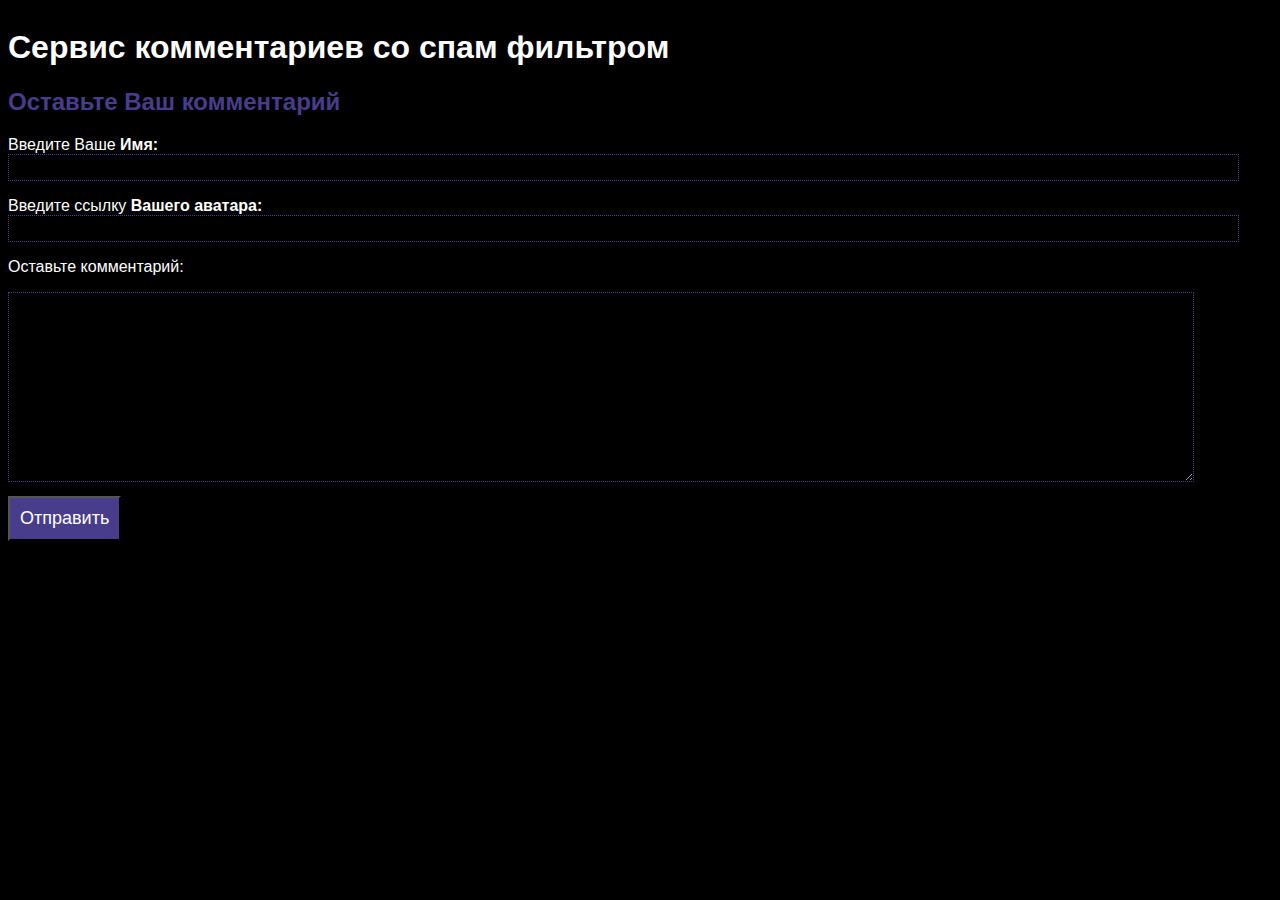
<file: Additional Task/index.html>
<!DOCTYPE html>
<html lang="en">
<head>
    <meta charset="UTF-8">
    <meta http-equiv="X-UA-Compatible" content="IE=edge">
    <meta name="viewport" content="width=device-width, initial-scale=1.0">
    <link rel="stylesheet" href="./style.css">
    <title>SpamFilterService</title>
</head>
<body>
    <section class="section">
        <div class="wrapper">
            <h1 class="wrapper__h1">Сервис комментариев со спам фильтром</h1>
            <h2 class="wrapper__h2">Оставьте Ваш комментарий</h2>
            <form action="action_form">
                <p class="form__title">Введите Ваше <b>Имя:</b><br>
                <input type="text" id="name" name="firstname" value="" height="40" size="100px">
                </p>
                <p class="form__title">Введите ссылку <b>Вашего аватара:</b><br>
                    <input type="url" id="link" name="yourlink" value="" size="100px">
                </p>
                <p class="form__title">Оставьте комментарий:<br></p>
                    <textarea cols="97" rows="8" id="comment" name="comment"></textarea><br>
                <button class="form__btn" id="btn">Отправить</button>
            </form>
        </div>
        <div class="container">
            <h2 class="container__h2">ЧАТ</h2>
            <div class="container__chat" id="chat">
                <!--<p class="container__name" id="chat__name"></p>
                <img class="container__img" id="chat__img" src="" alt="Avatar">
                <p class="container__text" id="chat__text"></p>-->
            </div>
        </div>
    </section>
    <script src="./index.js"></script>
</body>
</html>
</file>
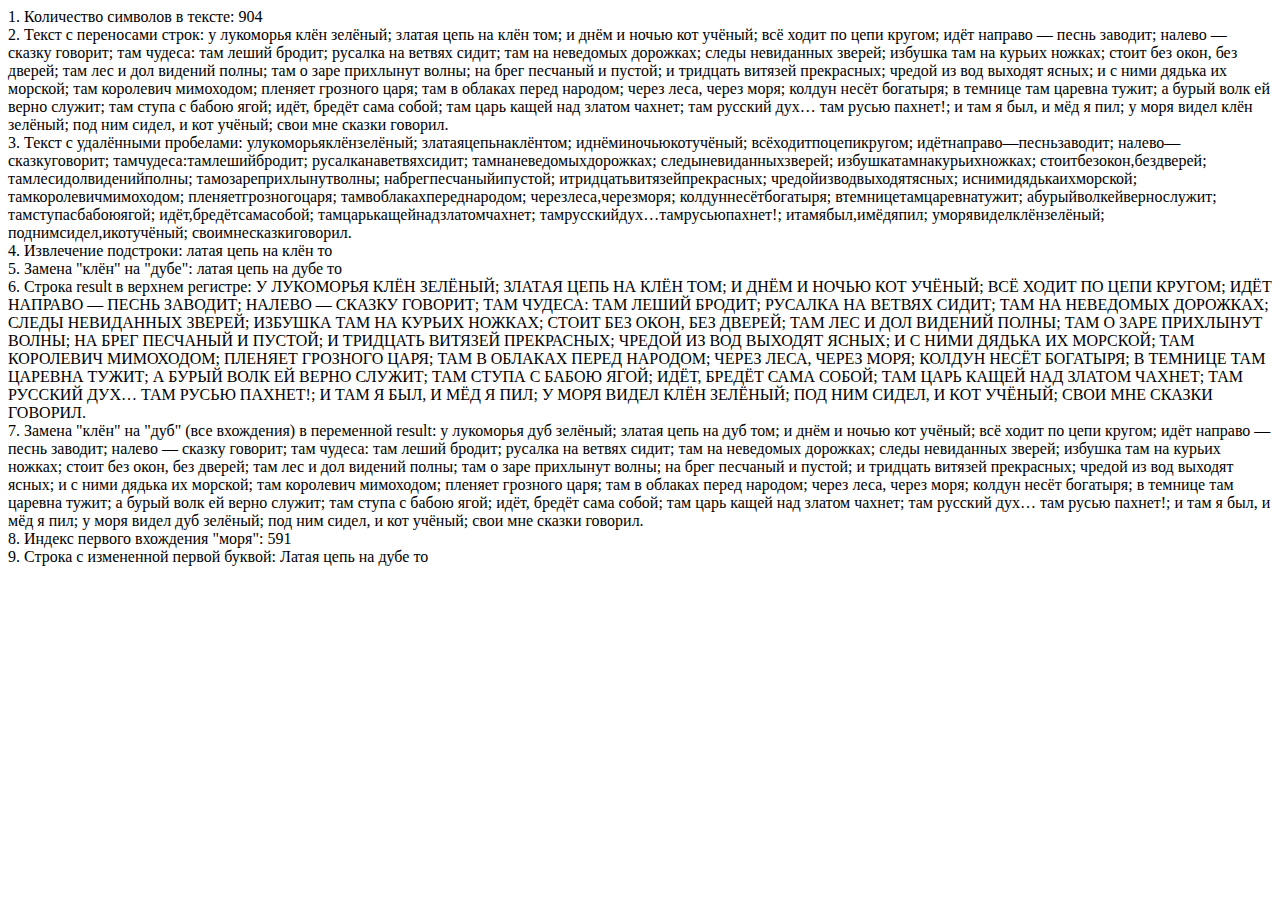
<file: Task 2/index.html>
<!DOCTYPE html>
<html lang="en">
<head>
    <meta charset="UTF-8">
    <meta name="viewport" content="width=device-width, initial-scale=1.0">
    <title>Task 2</title>
</head>
<body>
<div id="screen1"></div>
<div id="screen2"></div>
<div id="screen3"></div>
<div id="screen4"></div>
<div id="screen5"></div>
<div id="screen6"></div>
<div id="screen7"></div>
<div id="screen8"></div>
<div id="screen9"></div>
<script src="./index.js"></script>
</body>
</html>
</file>
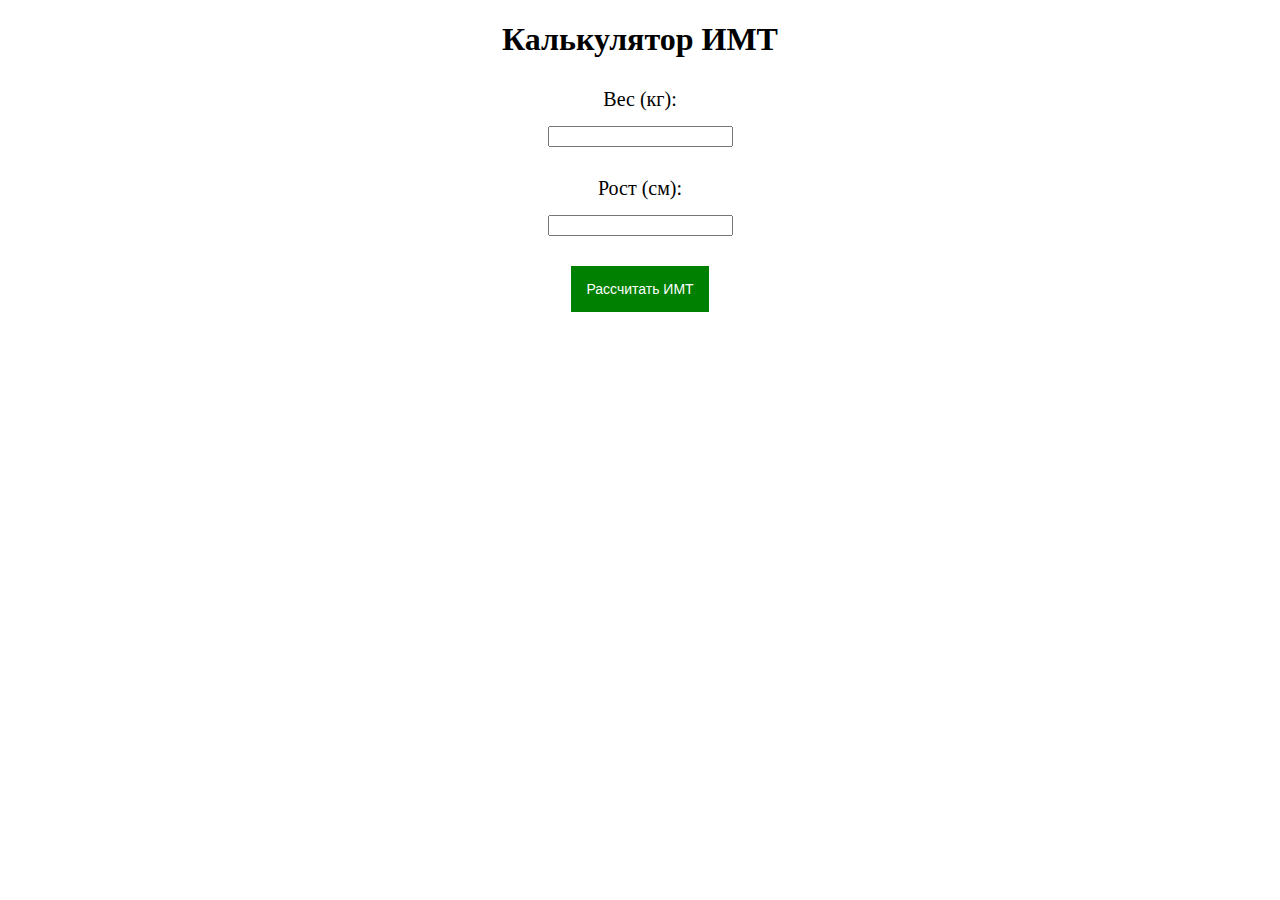
<file: Task 3 BMI calculator/index.html>
<!DOCTYPE html>
<html lang="en">
<head>
    <meta charset="UTF-8">
    <meta name="viewport" content="width=device-width, initial-scale=1.0">
    <title>BMI Calculator</title>
    <link rel="stylesheet" href="./style.css">
</head>
<body>
    <h1 class = "header">Калькулятор ИМТ</h1>
        <form class = "form">
            <div class = "first_line">
            <span class = "weight">Вес (кг):</span>
            <input type="number" min ="1" id = "weight"></input>
            </div>
            <div class = "second_line">
            <span class = "height">Рост (см):</span>
            <input type="number" min ="1" id = "height"></input>
            </div>
            <div class = "third_line">
            <button class = "button" id = "button">Рассчитать ИМТ</button>
            </div>
            <div id = "BMI"></div>
        </form>
        <script src="./index.js"></script>
</body>
</html>
</file>
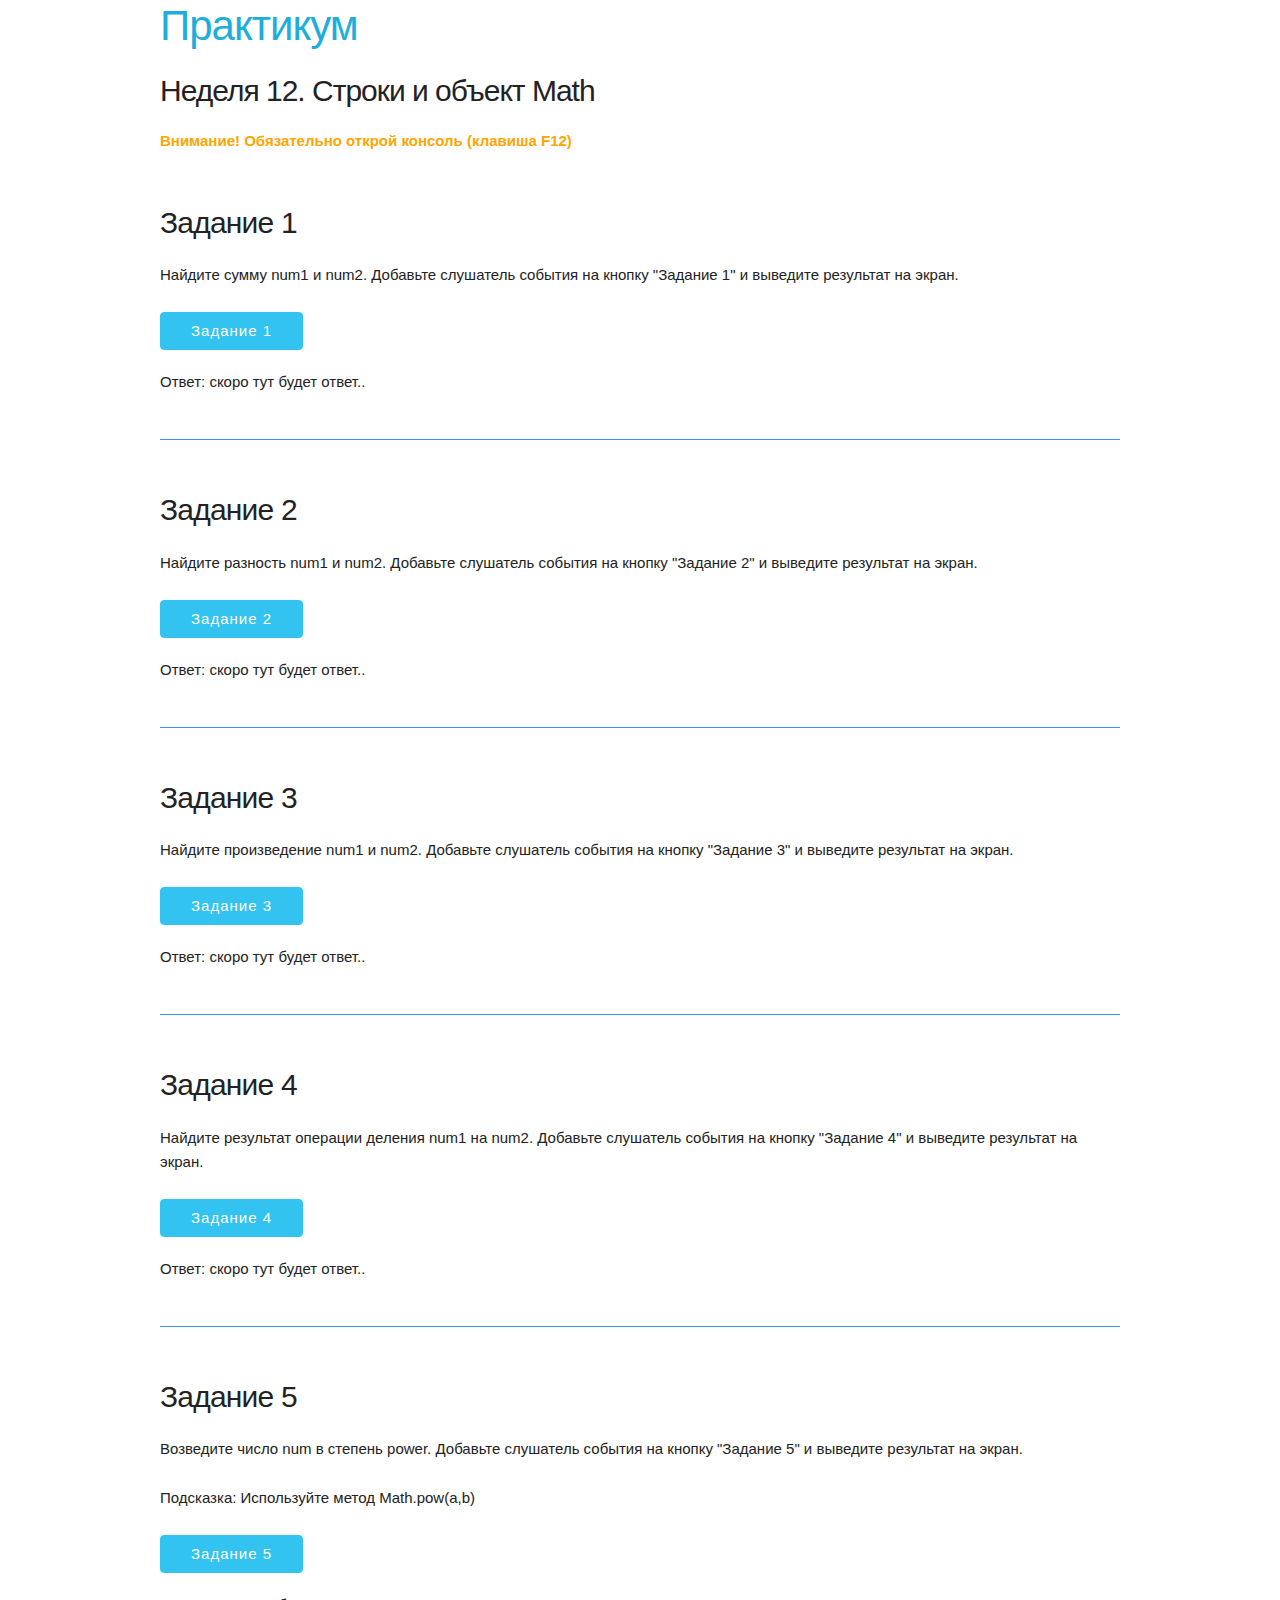
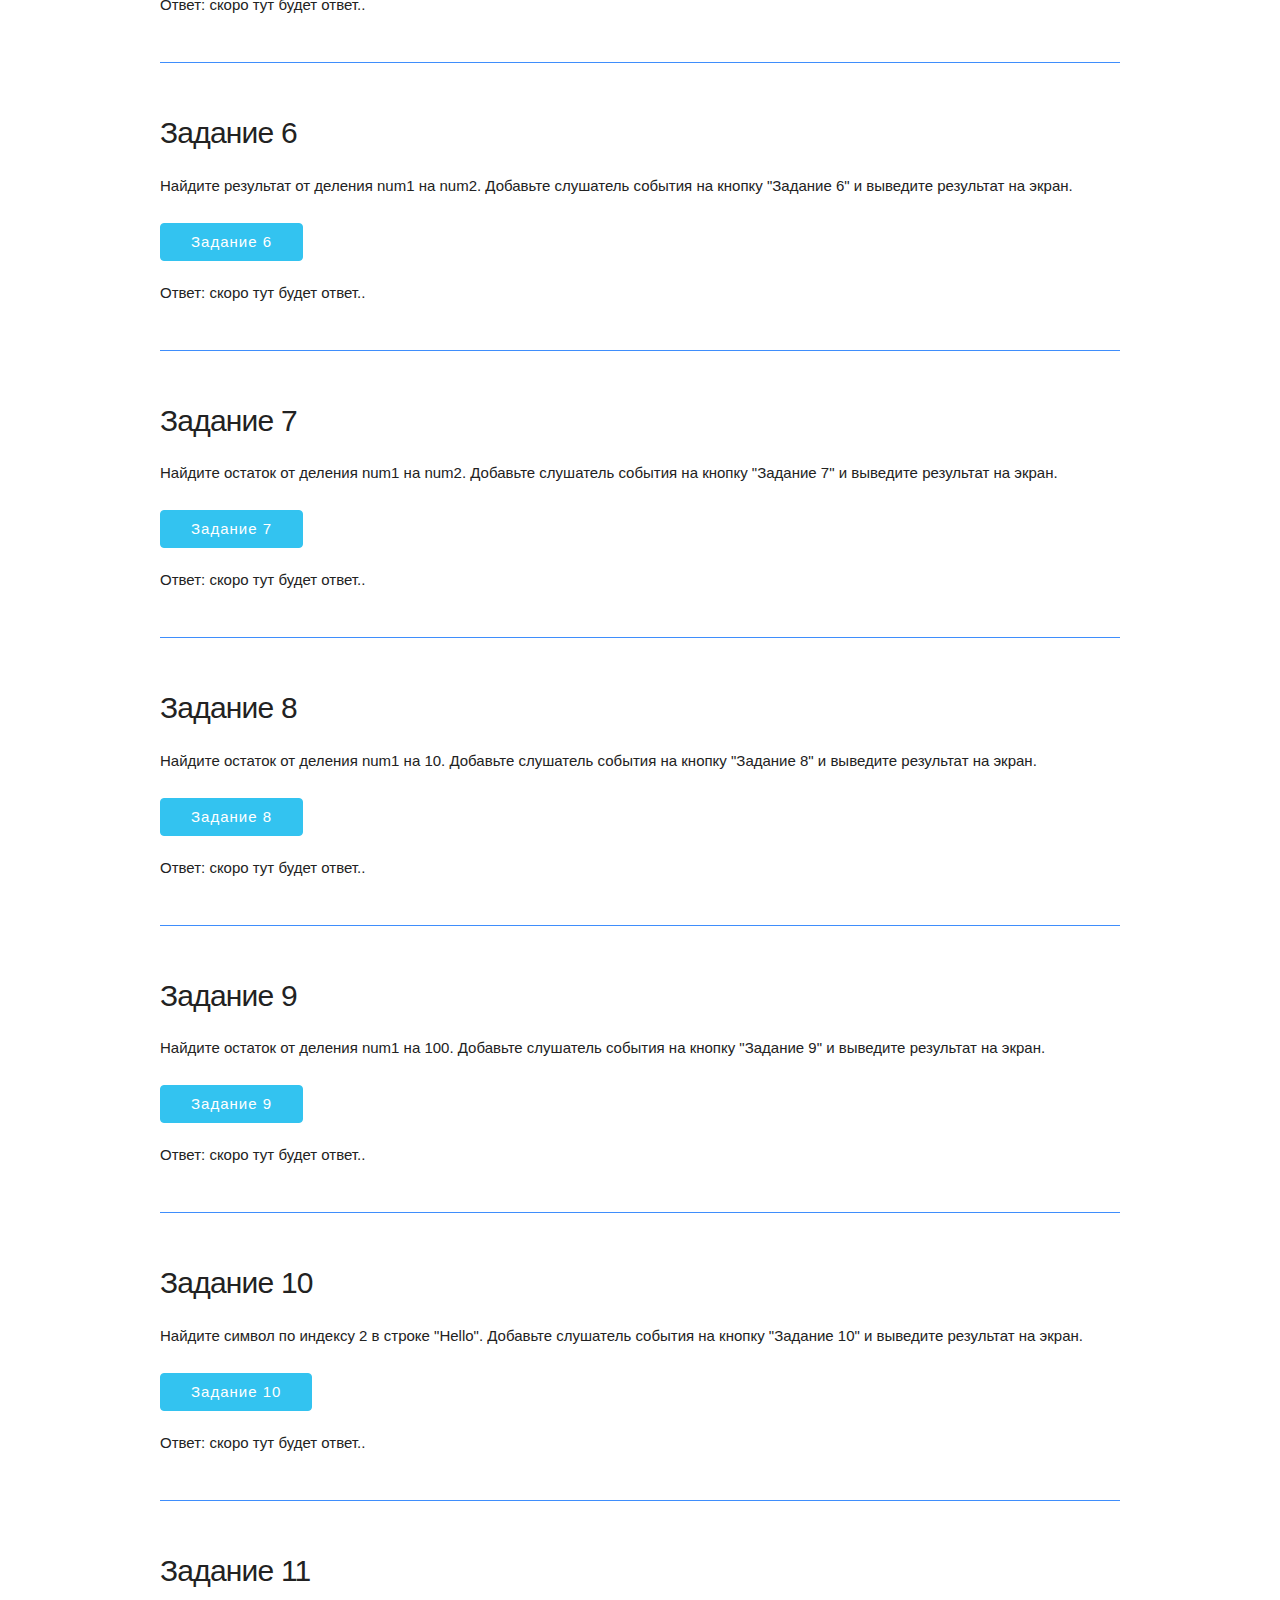
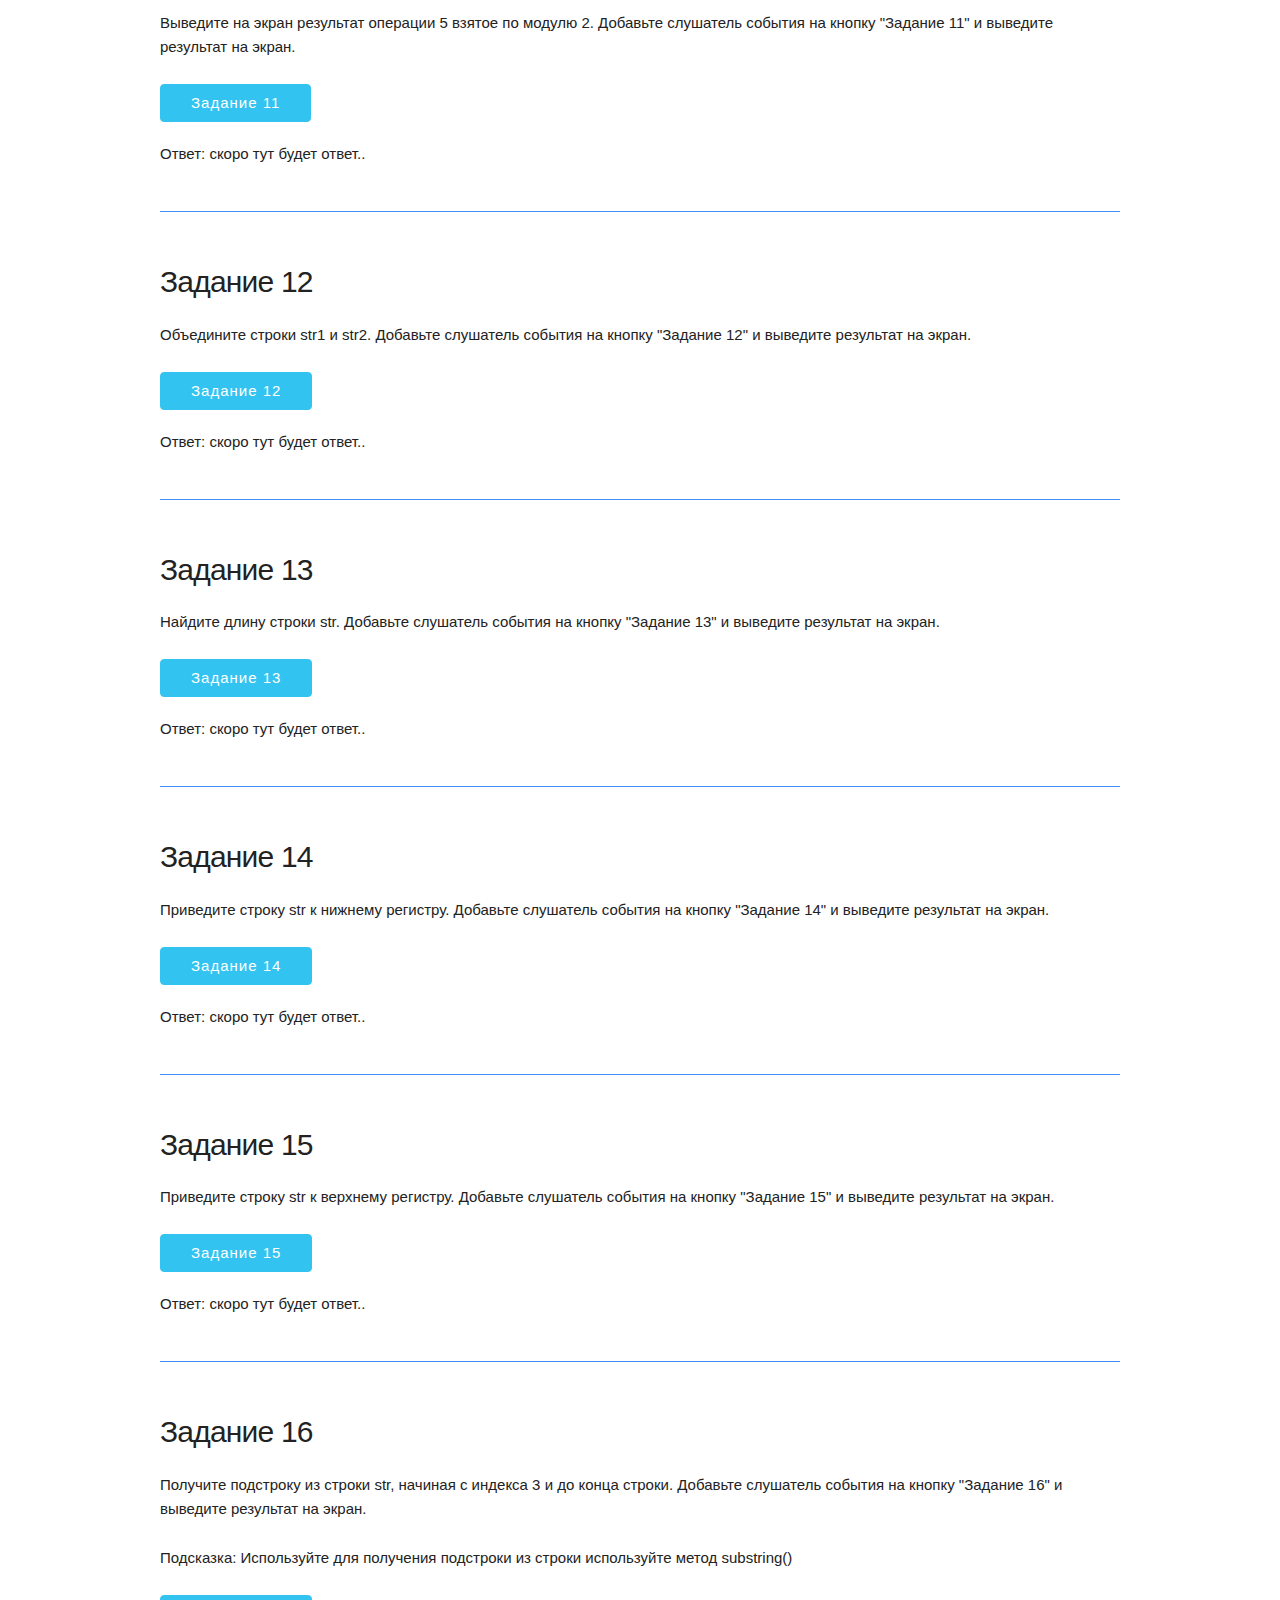
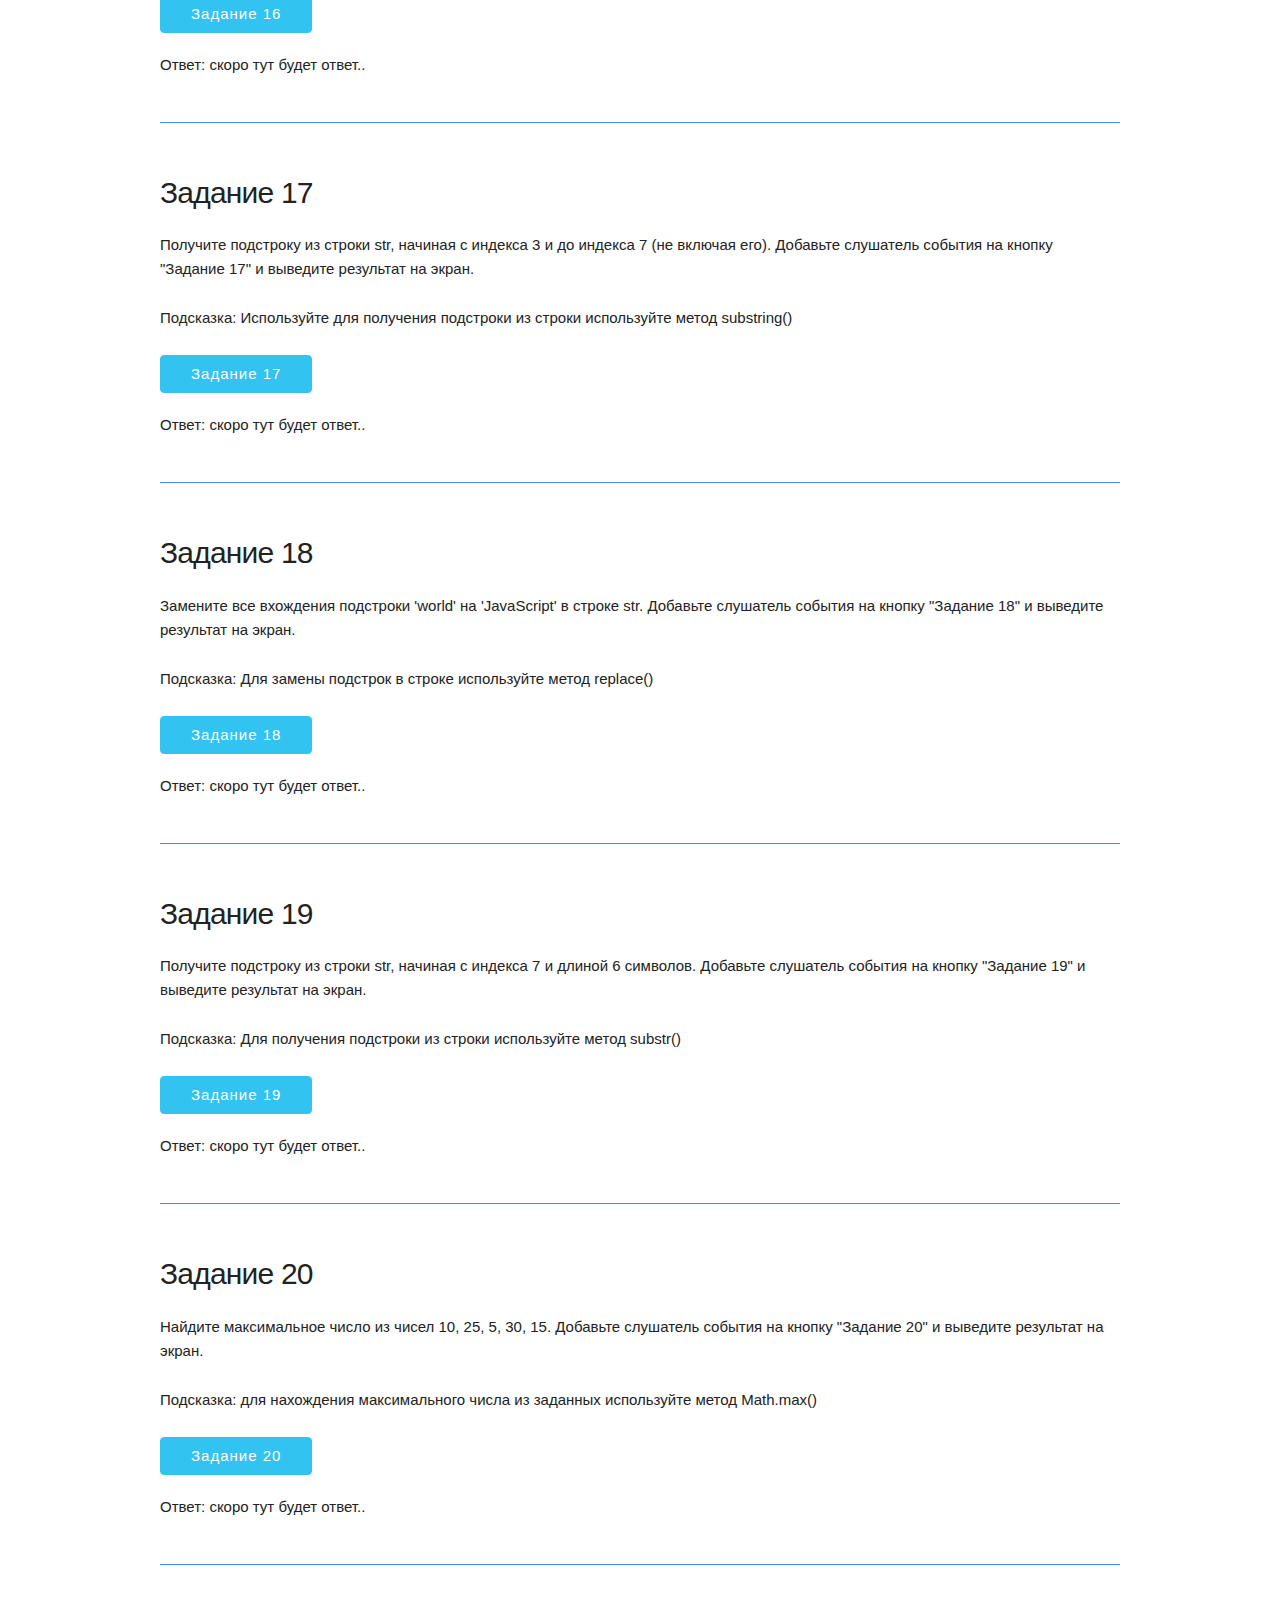
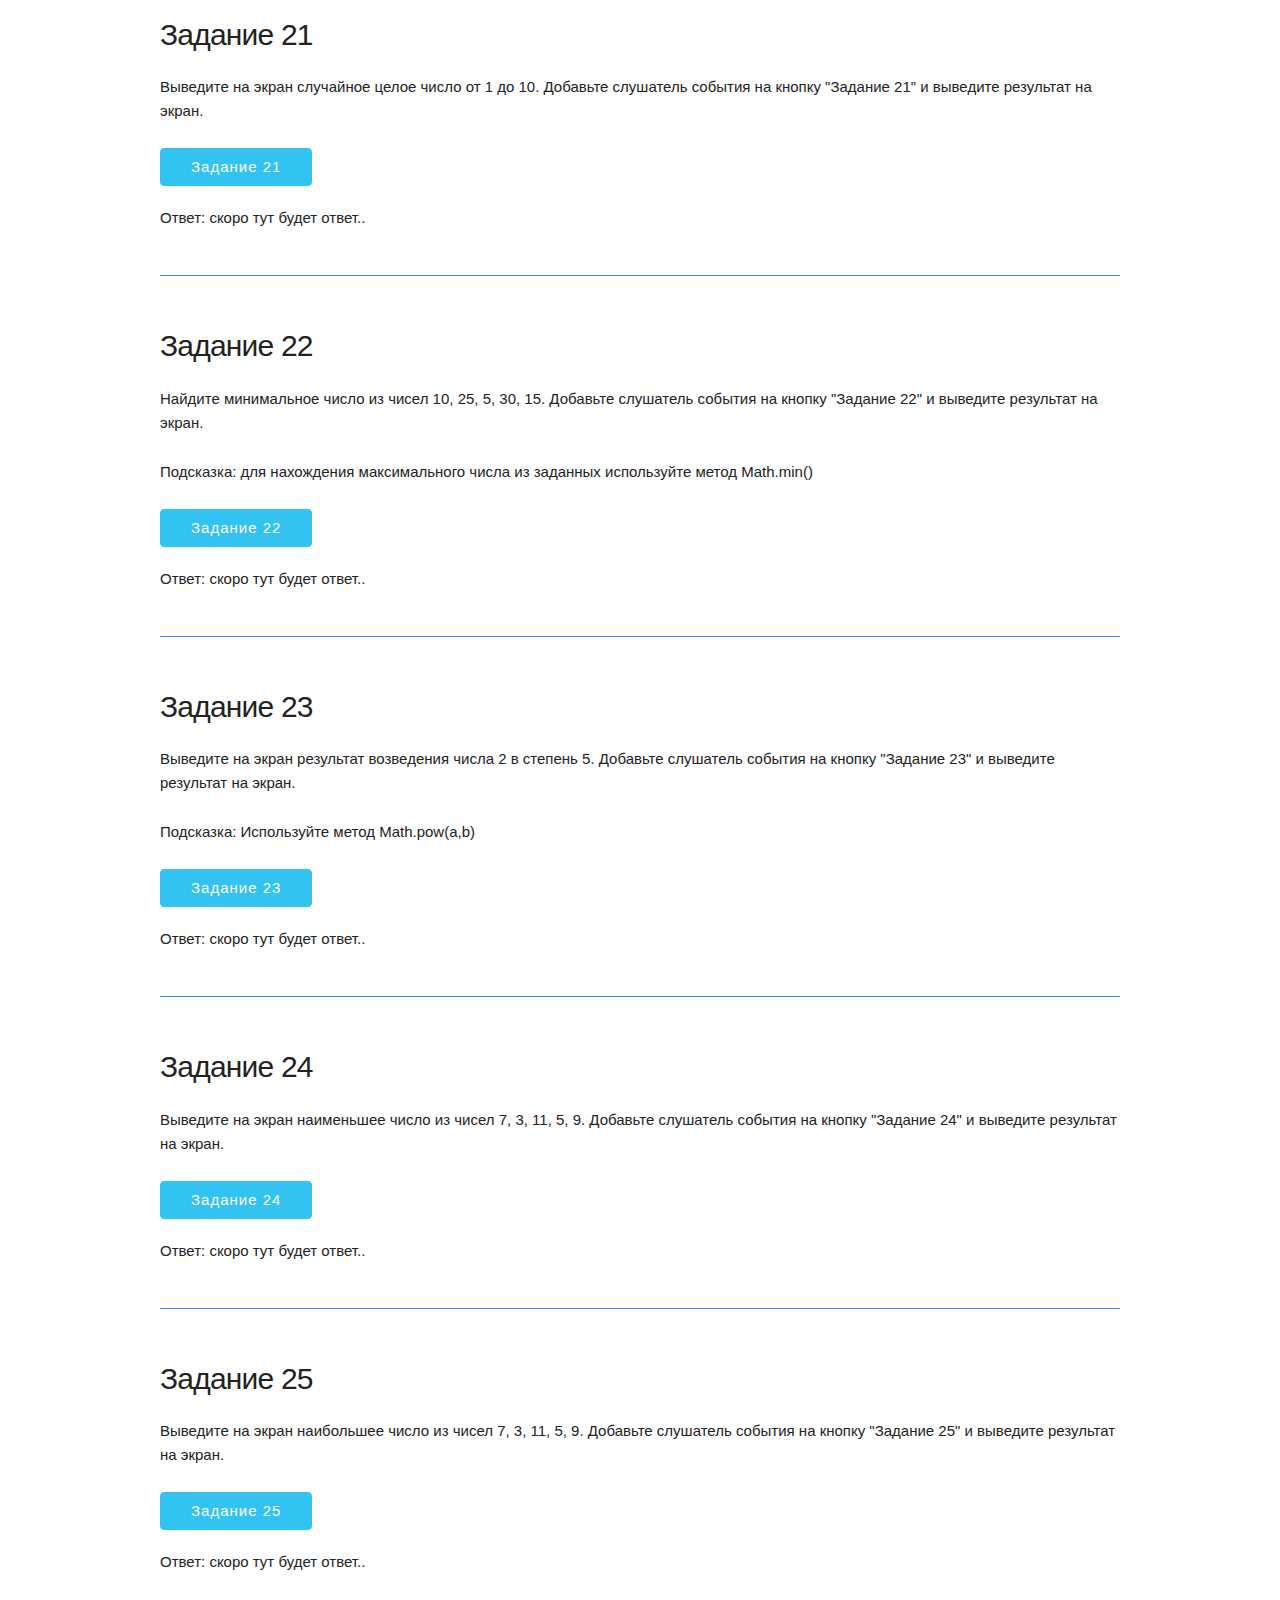
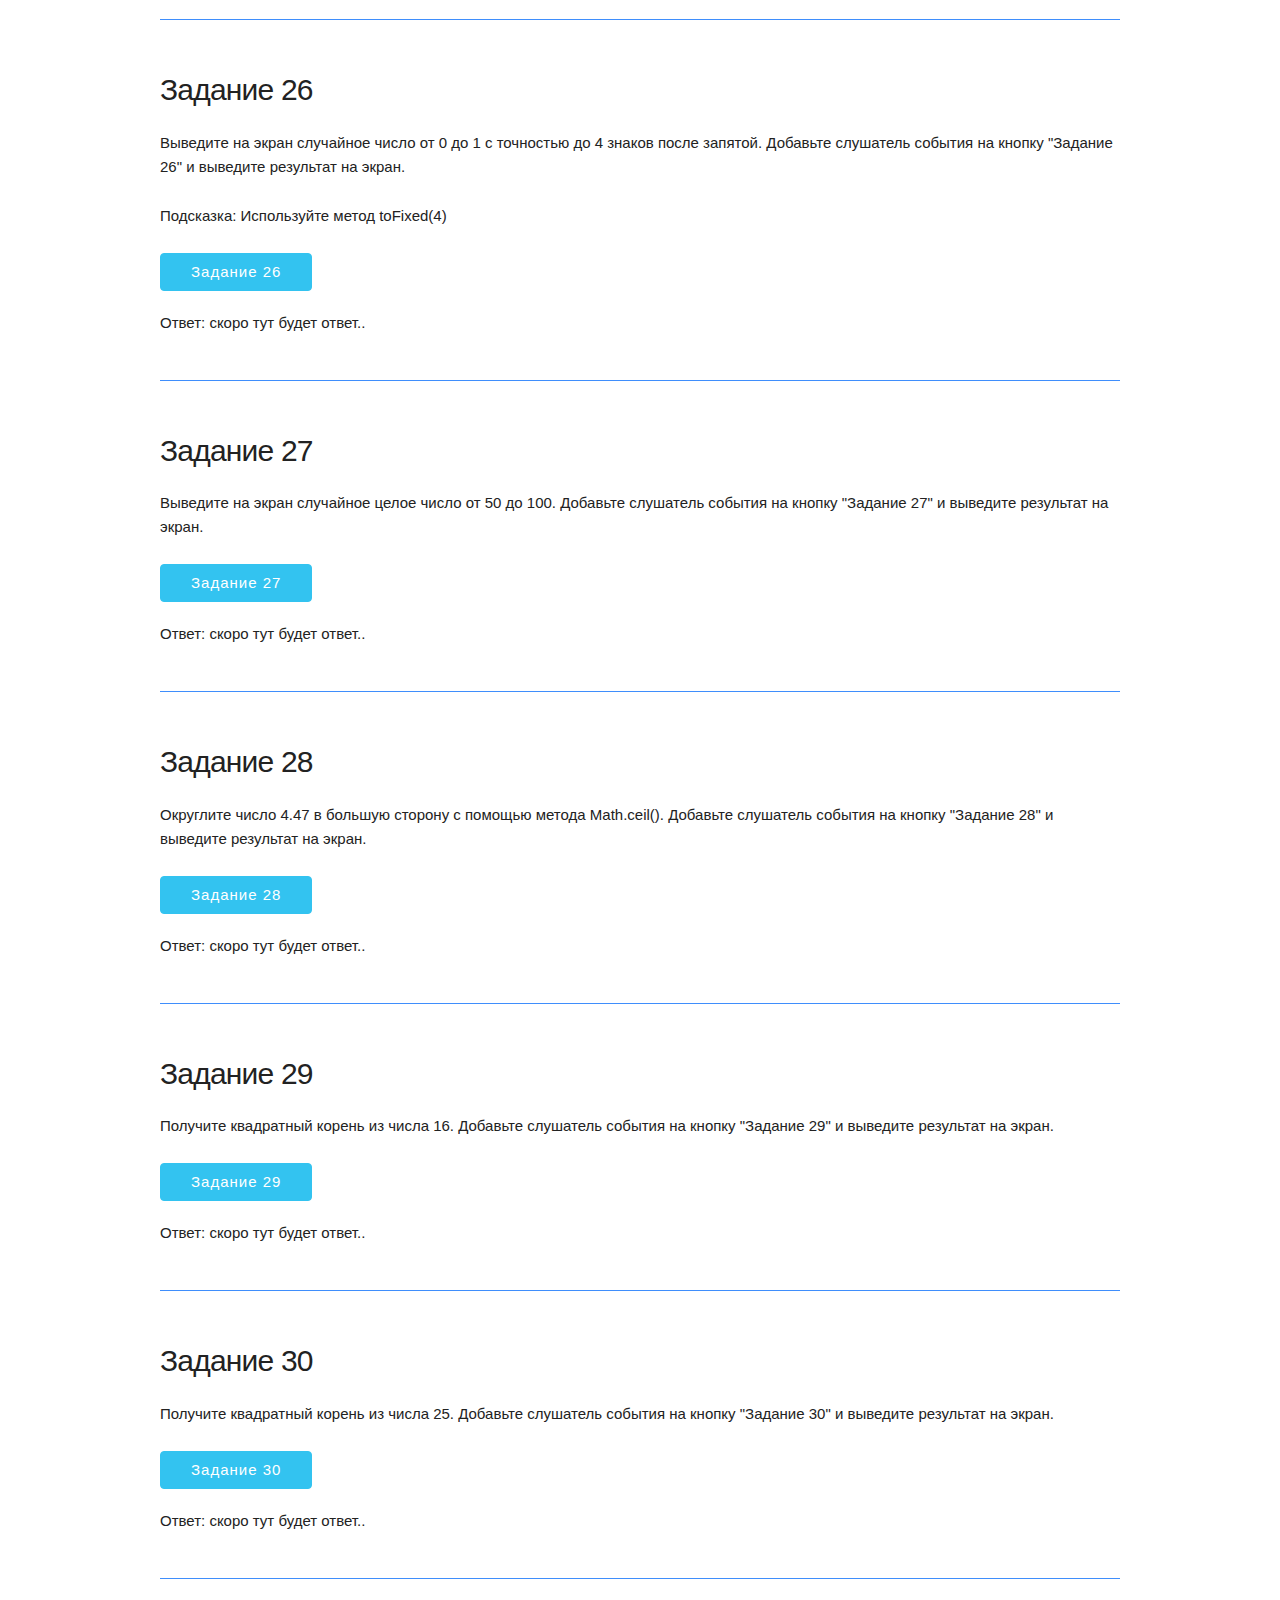
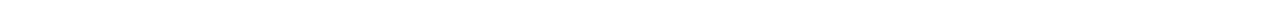
<file: week12.html>
<!DOCTYPE html>
<html lang="ru">
	<head>
		<meta charset="UTF-8" />
		<meta name="viewport" content="width=device-width, initial-scale=1.0" />
		<meta http-equiv="X-UA-Compatible" content="ie=edge" />
		<title>JS 2.0. Практикум.</title>
		<link rel="stylesheet" href="assets/style.css" />
		<link rel="stylesheet" href="assets/skeleton.css" />
		<link rel="stylesheet" href="assets/normalize.css" />
	</head>

	<body>
		<div class="container">
			<h2><a>Практикум</a></h2>
			<h1>Неделя 12. Строки и объект Math</h1>
			<p class="text-orange">
				<b>Внимание! Обязательно открой консоль (клавиша F12)</b>
			</p>

			<section>
				<h4>Задание 1</h4>
				<p>
					Найдите сумму num1 и num2. Добавьте слушатель события на кнопку "Задание 1" и выведите
					результат на экран.
				</p>
				<button class="button-primary b-1">Задание 1</button>
				<p class="pr">
					Ответ:
					<span id="resultOne">скоро тут будет ответ..</span>
				</p>
			</section>

			<section>
				<h4>Задание 2</h4>
				<p>
					Найдите разность num1 и num2. Добавьте слушатель события на кнопку "Задание 2" и выведите
					результат на экран.
				</p>
				<button class="button-primary b-2">Задание 2</button>
				<p class="pr">
					Ответ:
					<span id="resultTwo">скоро тут будет ответ..</span>
				</p>
			</section>

			<section>
				<h4>Задание 3</h4>
				<p>
					Найдите произведение num1 и num2. Добавьте слушатель события на кнопку "Задание 3" и
					выведите результат на экран.
				</p>
				<button class="button-primary b-3">Задание 3</button>
				<p class="pr">
					Ответ:
					<span id="resultThree">скоро тут будет ответ..</span>
				</p>
			</section>

			<section>
				<h4>Задание 4</h4>
				<p>
					Найдите результат операции деления num1 на num2. Добавьте слушатель события на кнопку
					"Задание 4" и выведите результат на экран.
				</p>
				<button class="button-primary b-4">Задание 4</button>
				<p class="pr">
					Ответ:
					<span id="resultFour">скоро тут будет ответ..</span>
				</p>
			</section>

			<section>
				<h4>Задание 5</h4>
				<p>
					Возведите число num в степень power. Добавьте слушатель события на кнопку "Задание 5" и
					выведите результат на экран.
				</p>
				<p>Подсказка: Используйте метод Math.pow(a,b)</p>
				<button class="button-primary b-5">Задание 5</button>
				<p class="pr">
					Ответ:
					<span id="resultFive">скоро тут будет ответ..</span>
				</p>
			</section>

			<section>
				<h4>Задание 6</h4>
				<p>
					Найдите результат от деления num1 на num2. Добавьте слушатель события на кнопку "Задание
					6" и выведите результат на экран.
				</p>
				<button class="button-primary b-6">Задание 6</button>
				<p class="pr">
					Ответ:
					<span id="resultSix">скоро тут будет ответ..</span>
				</p>
			</section>

			<section>
				<h4>Задание 7</h4>
				<p>
					Найдите остаток от деления num1 на num2. Добавьте слушатель события на кнопку "Задание 7"
					и выведите результат на экран.
				</p>
				<button class="button-primary b-7">Задание 7</button>
				<p class="pr">
					Ответ:
					<span id="resultSeven">скоро тут будет ответ..</span>
				</p>
			</section>

			<section>
				<h4>Задание 8</h4>
				<p>
					Найдите остаток от деления num1 на 10. Добавьте слушатель события на кнопку "Задание 8" и
					выведите результат на экран.
				</p>
				<button class="button-primary b-8">Задание 8</button>
				<p class="pr">
					Ответ:
					<span id="resultEight">скоро тут будет ответ..</span>
				</p>
			</section>

			<section>
				<h4>Задание 9</h4>
				<p>
					Найдите остаток от деления num1 на 100. Добавьте слушатель события на кнопку "Задание 9" и
					выведите результат на экран.
				</p>
				<button class="button-primary b-9">Задание 9</button>
				<p class="pr">
					Ответ:
					<span id="resultNine">скоро тут будет ответ..</span>
				</p>
			</section>

			<section>
				<h4>Задание 10</h4>
				<p>
					Найдите символ по индексу 2 в строке "Hello". Добавьте слушатель события на кнопку
					"Задание 10" и выведите результат на экран.
				</p>
				<button class="button-primary b-10">Задание 10</button>
				<p class="pr">
					Ответ:
					<span id="resultTen">скоро тут будет ответ..</span>
				</p>
			</section>

			<section>
				<h4>Задание 11</h4>
				<p>
					Выведите на экран результат операции 5 взятое по модулю 2. Добавьте слушатель события на
					кнопку "Задание 11" и выведите результат на экран.
				</p>
				<button class="button-primary b-11">Задание 11</button>
				<p class="pr">
					Ответ:
					<span id="resultEleven">скоро тут будет ответ..</span>
				</p>
			</section>

			<section>
				<h4>Задание 12</h4>
				<p>
					Объедините строки str1 и str2. Добавьте слушатель события на кнопку "Задание 12" и
					выведите результат на экран.
				</p>
				<button class="button-primary b-12">Задание 12</button>
				<p class="pr">
					Ответ:
					<span id="resultTwelve">скоро тут будет ответ..</span>
				</p>
			</section>

			<section>
				<h4>Задание 13</h4>
				<p>
					Найдите длину строки str. Добавьте слушатель события на кнопку "Задание 13" и выведите
					результат на экран.
				</p>
				<button class="button-primary b-13">Задание 13</button>
				<p class="pr">
					Ответ:
					<span id="resultThirteen">скоро тут будет ответ..</span>
				</p>
			</section>

			<section>
				<h4>Задание 14</h4>
				<p>
					Приведите строку str к нижнему регистру. Добавьте слушатель события на кнопку "Задание 14"
					и выведите результат на экран.
				</p>
				<button class="button-primary b-14">Задание 14</button>
				<p class="pr">
					Ответ:
					<span id="resultFourteen">скоро тут будет ответ..</span>
				</p>
			</section>

			<section>
				<h4>Задание 15</h4>
				<p>
					Приведите строку str к верхнему регистру. Добавьте слушатель события на кнопку "Задание
					15" и выведите результат на экран.
				</p>
				<button class="button-primary b-15">Задание 15</button>
				<p class="pr">
					Ответ:
					<span id="resultFifteen">скоро тут будет ответ..</span>
				</p>
			</section>

			<section>
				<h4>Задание 16</h4>
				<p>
					Получите подстроку из строки str, начиная с индекса 3 и до конца строки. Добавьте
					слушатель события на кнопку "Задание 16" и выведите результат на экран.
				</p>
				<p>
					Подсказка: Используйте для получения подстроки из строки используйте метод substring()
				</p>
				<button class="button-primary b-16">Задание 16</button>
				<p class="pr">
					Ответ:
					<span id="resultSixteen">скоро тут будет ответ..</span>
				</p>
			</section>

			<section>
				<h4>Задание 17</h4>
				<p>
					Получите подстроку из строки str, начиная с индекса 3 и до индекса 7 (не включая его).
					Добавьте слушатель события на кнопку "Задание 17" и выведите результат на экран.
				</p>
				<p>
					Подсказка: Используйте для получения подстроки из строки используйте метод substring()
				</p>
				<button class="button-primary b-17">Задание 17</button>
				<p class="pr">
					Ответ:
					<span id="resultSeventeen">скоро тут будет ответ..</span>
				</p>
			</section>

			<section>
				<h4>Задание 18</h4>
				<p>
					Замените все вхождения подстроки 'world' на 'JavaScript' в строке str. Добавьте слушатель
					события на кнопку "Задание 18" и выведите результат на экран.
				</p>
				<p>Подсказка: Для замены подстрок в строке используйте метод replace()</p>
				<button class="button-primary b-18">Задание 18</button>
				<p class="pr">
					Ответ:
					<span id="resultEighteen">скоро тут будет ответ..</span>
				</p>
			</section>

			<section>
				<h4>Задание 19</h4>
				<p>
					Получите подстроку из строки str, начиная с индекса 7 и длиной 6 символов. Добавьте
					слушатель события на кнопку "Задание 19" и выведите результат на экран.
				</p>
				<p>Подсказка: Для получения подстроки из строки используйте метод substr()</p>
				<button class="button-primary b-19">Задание 19</button>
				<p class="pr">
					Ответ:
					<span id="resultNineteen">скоро тут будет ответ..</span>
				</p>
			</section>

			<section>
				<h4>Задание 20</h4>
				<p>
					Найдите максимальное число из чисел 10, 25, 5, 30, 15. Добавьте слушатель события на
					кнопку "Задание 20" и выведите результат на экран.
				</p>
				<p>
					Подсказка: для нахождения максимального числа из заданных используйте метод Math.max()
				</p>
				<button class="button-primary b-20">Задание 20</button>
				<p class="pr">
					Ответ:
					<span id="resultTwenty">скоро тут будет ответ..</span>
				</p>
			</section>

			<section>
				<h4>Задание 21</h4>
				<p>
					Выведите на экран случайное целое число от 1 до 10. Добавьте слушатель события на кнопку
					"Задание 21" и выведите результат на экран.
				</p>
				<button class="button-primary b-21">Задание 21</button>
				<p class="pr">
					Ответ:
					<span id="resultTwentyOne">скоро тут будет ответ..</span>
				</p>
			</section>

			<section>
				<h4>Задание 22</h4>
				<p>
					Найдите минимальное число из чисел 10, 25, 5, 30, 15. Добавьте слушатель события на кнопку
					"Задание 22" и выведите результат на экран.
				</p>
				<p>
					Подсказка: для нахождения максимального числа из заданных используйте метод Math.min()
				</p>
				<button class="button-primary b-22">Задание 22</button>
				<p class="pr">
					Ответ:
					<span id="resultTwentyTwo">скоро тут будет ответ..</span>
				</p>
			</section>

			<section>
				<h4>Задание 23</h4>
				<p>
					Выведите на экран результат возведения числа 2 в степень 5. Добавьте слушатель события на
					кнопку "Задание 23" и выведите результат на экран.
				</p>
				<p>Подсказка: Используйте метод Math.pow(a,b)</p>
				<button class="button-primary b-23">Задание 23</button>
				<p class="pr">
					Ответ:
					<span id="resultTwentyThree">скоро тут будет ответ..</span>
				</p>
			</section>

			<section>
				<h4>Задание 24</h4>
				<p>
					Выведите на экран наименьшее число из чисел 7, 3, 11, 5, 9. Добавьте слушатель события на
					кнопку "Задание 24" и выведите результат на экран.
				</p>
				<button class="button-primary b-24">Задание 24</button>
				<p class="pr">
					Ответ:
					<span id="resultTwentyFour">скоро тут будет ответ..</span>
				</p>
			</section>

			<section>
				<h4>Задание 25</h4>
				<p>
					Выведите на экран наибольшее число из чисел 7, 3, 11, 5, 9. Добавьте слушатель события на
					кнопку "Задание 25" и выведите результат на экран.
				</p>
				<button class="button-primary b-25">Задание 25</button>
				<p class="pr">
					Ответ:
					<span id="resultTwentyFive">скоро тут будет ответ..</span>
				</p>
			</section>

			<section>
				<h4>Задание 26</h4>
				<p>
					Выведите на экран случайное число от 0 до 1 с точностью до 4 знаков после запятой.
					Добавьте слушатель события на кнопку "Задание 26" и выведите результат на экран.
				</p>
				<p>Подсказка: Используйте метод toFixed(4)</p>
				<button class="button-primary b-26">Задание 26</button>
				<p class="pr">
					Ответ:
					<span id="resultTwentySix">скоро тут будет ответ..</span>
				</p>
			</section>

			<section>
				<h4>Задание 27</h4>
				<p>
					Выведите на экран случайное целое число от 50 до 100. Добавьте слушатель события на кнопку
					"Задание 27" и выведите результат на экран.
				</p>
				<button class="button-primary b-27">Задание 27</button>
				<p class="pr">
					Ответ:
					<span id="resultTwentySeven">скоро тут будет ответ..</span>
				</p>
			</section>

			<section>
				<h4>Задание 28</h4>
				<p>
					Округлите число 4.47 в большую сторону с помощью метода Math.ceil(). Добавьте слушатель
					события на кнопку "Задание 28" и выведите результат на экран.
				</p>
				<button class="button-primary b-28">Задание 28</button>
				<p class="pr">
					Ответ:
					<span id="resultTwentyEight">скоро тут будет ответ..</span>
				</p>
			</section>

			<section>
				<h4>Задание 29</h4>
				<p>
					Получите квадратный корень из числа 16. Добавьте слушатель события на кнопку "Задание 29"
					и выведите результат на экран.
				</p>
				<button class="button-primary b-29">Задание 29</button>
				<p class="pr">
					Ответ:
					<span id="resultTwentyNine">скоро тут будет ответ..</span>
				</p>
			</section>

			<section>
				<h4>Задание 30</h4>
				<p>
					Получите квадратный корень из числа 25. Добавьте слушатель события на кнопку "Задание 30"
					и выведите результат на экран.
				</p>
				<button class="button-primary b-30">Задание 30</button>
				<p class="pr">
					Ответ:
					<span id="resultThirty">скоро тут будет ответ..</span>
				</p>
			</section>
		</div>

		<script src="./week12.js"></script>
	</body>
</html>
</file>
<file: Additional Task/style.css>
html {
    box-sizing: border-box;
    background-color: black;
    font-family:Verdana, Geneva, Tahoma, sans-serif;
}
.section {
    display: flex;
}

.container {
    margin-left: 40px;
    margin-top: 50px;
}

.container__h2 {
    font-size: 30px;
}
/*.container__chat {
    background-color: black;
    border: darkslateblue dotted 1px;
    padding: 80%;
}*/

.wrapper__h1,
.form__title {
    color: white;
}

.wrapper__h2,
.container__h2 {
    color:darkslateblue;
    margin-top: 20px;
}
.form__btn {
    background-color: darkslateblue;
    padding: 10px;
    font-size: 18px;
    color: white;
    margin-top: 10px;
}
#name,
#link,
#comment {
    background-color: black;
    border: darkslateblue dotted 1px;
    color: beige;
    font-size: 20px;
}
.container__chat {
    color: beige;
}
</file>
<file: Task 3 BMI calculator/style.css>
.body {
    display: flex;
}
.header {
    text-align: center;
}
.first_line,
.second_line,
.third_line {
    display: flex;
    justify-content: center;
    align-items: center;
    flex-direction: column;
    font-size: 20px;
    margin-top: 30px;
}
.weight,
.height {
    margin-bottom: 15px;
}

.button {
    background-color: green;
    color: white;
    padding: 15px;
    border: none;
    cursor: pointer;
    font-size: 14px;
}

#BMI {
    display: flex;
    flex-direction: column;
    align-items: center;
    font-size: 24px;
    font-weight: bold;
    margin-top: 15px;
}

.text_result{
    font-size: 18px;
    color: green;
    text-decoration: underline;
    margin-top: 30px;
}
</file>
<file: assets/style.css>
body {
	font-size: 18px;
}

h1 {
	font-size: 2.5rem;
}

h2 {
	font-size: 2.1rem;
}

h3 {
	font-size: 1.9rem;
}

h4 {
	font-size: 1.2rem;
	font-weight: bold;
}

h1.site-title {
	font-size: 1.5rem;
}
h2.site-title {
	font-size: 1.3rem;
}

section h3 {
	font-size: 1.1rem;
	text-transform: uppercase;
}

section {
	margin: 30px 0;
	padding: 20px 0;
	border-bottom: 1px solid #3f8efc;
}

.out-1,
.out-2,
.out-3,
.out-4,
.out-5,
.out-6,
.out-7,
.out-8,
.out-9,
.out-10,
.out-11,
.out-12,
.out-13,
.out-14,
.out-15,
.out-16,
.out-17,
.out-18,
.out-19,
.out-20,
.out-21,
.out-22,
.out-23,
.out-24,
.out-25,
.out-26,
.out-27,
.out-28,
.out-29,
.out-30 {
	background: #dcdcdc;
	padding: 10px;
}

.text-orange {
	color: orange;
}

.bg-orange {
	background: orange;
}

pre {
	background: #bfd8ff;
	padding: 10px;
}

pre,
blockquote,
dl,
figure,
table,
p,
ul,
ol,
form {
	margin-bottom: 1.5rem;
}

.cd {
	font-family: monospace;
	background: aliceblue;
	padding-left: 15px;
	border-left: 2px solid #33c3f0;
}

div.section {
	border-top: 1px solid #c0c0c0;
	border-bottom: 1px solid #c0c0c0;
	margin: 20px 0;
	padding: 20px 0;
}

#practicum,
.pr,
#practicum4 {
	margin-top: 20px;
}

.resizeable {
	background-color: #3f8efc;
	width: 200px;
	height: 100px;
	transition: width 0.3s, height 0.3s;
	cursor: pointer;
}

.resizeable.large {
	background-color: #33c3f0;
	width: 400px;
	height: 200px;
}

.practicum15 {
	border: 2px solid black;
	background-color: red;
	width: 200px;
	height: 100px;
}

#practicum15,
#practicum17 {
	border: 2px solid black;
	width: 200px;
	height: 100px;
}

.high {
	background-color: yellow;
	width: 200px;
	height: 100px;
}

.practicum16 {
	width: 200px;
	height: 100px;
	background-color: red;
}

.color {
	background-color: pink;
}

.active {
	color: red;
}

.parent {
	padding: 10px;
}
</file>
<file: assets/skeleton.css>
/*
* Skeleton V2.0.4
* Copyright 2014, Dave Gamache
* www.getskeleton.com
* Free to use under the MIT license.
* http://www.opensource.org/licenses/mit-license.php
* 12/29/2014
*/


/* Table of contents
––––––––––––––––––––––––––––––––––––––––––––––––––
- Grid
- Base Styles
- Typography
- Links
- Buttons
- Forms
- Lists
- Code
- Tables
- Spacing
- Utilities
- Clearing
- Media Queries
*/


/* Grid
–––––––––––––––––––––––––––––––––––––––––––––––––– */
.container {
  position: relative;
  width: 100%;
  max-width: 960px;
  margin: 0 auto;
  padding: 0 20px;
  box-sizing: border-box; }
.column,
.columns {
  width: 100%;
  float: left;
  box-sizing: border-box; }

/* For devices larger than 400px */
@media (min-width: 400px) {
  .container {
    width: 85%;
    padding: 0; }
}

/* For devices larger than 550px */
@media (min-width: 550px) {
  .container {
    width: 80%; }
  .column,
  .columns {
    margin-left: 4%; }
  .column:first-child,
  .columns:first-child {
    margin-left: 0; }

  .one.column,
  .one.columns                    { width: 4.66666666667%; }
  .two.columns                    { width: 13.3333333333%; }
  .three.columns                  { width: 22%;            }
  .four.columns                   { width: 30.6666666667%; }
  .five.columns                   { width: 39.3333333333%; }
  .six.columns                    { width: 48%;            }
  .seven.columns                  { width: 56.6666666667%; }
  .eight.columns                  { width: 65.3333333333%; }
  .nine.columns                   { width: 74.0%;          }
  .ten.columns                    { width: 82.6666666667%; }
  .eleven.columns                 { width: 91.3333333333%; }
  .twelve.columns                 { width: 100%; margin-left: 0; }

  .one-third.column               { width: 30.6666666667%; }
  .two-thirds.column              { width: 65.3333333333%; }

  .one-half.column                { width: 48%; }

  /* Offsets */
  .offset-by-one.column,
  .offset-by-one.columns          { margin-left: 8.66666666667%; }
  .offset-by-two.column,
  .offset-by-two.columns          { margin-left: 17.3333333333%; }
  .offset-by-three.column,
  .offset-by-three.columns        { margin-left: 26%;            }
  .offset-by-four.column,
  .offset-by-four.columns         { margin-left: 34.6666666667%; }
  .offset-by-five.column,
  .offset-by-five.columns         { margin-left: 43.3333333333%; }
  .offset-by-six.column,
  .offset-by-six.columns          { margin-left: 52%;            }
  .offset-by-seven.column,
  .offset-by-seven.columns        { margin-left: 60.6666666667%; }
  .offset-by-eight.column,
  .offset-by-eight.columns        { margin-left: 69.3333333333%; }
  .offset-by-nine.column,
  .offset-by-nine.columns         { margin-left: 78.0%;          }
  .offset-by-ten.column,
  .offset-by-ten.columns          { margin-left: 86.6666666667%; }
  .offset-by-eleven.column,
  .offset-by-eleven.columns       { margin-left: 95.3333333333%; }

  .offset-by-one-third.column,
  .offset-by-one-third.columns    { margin-left: 34.6666666667%; }
  .offset-by-two-thirds.column,
  .offset-by-two-thirds.columns   { margin-left: 69.3333333333%; }

  .offset-by-one-half.column,
  .offset-by-one-half.columns     { margin-left: 52%; }

}


/* Base Styles
–––––––––––––––––––––––––––––––––––––––––––––––––– */
/* NOTE
html is set to 62.5% so that all the REM measurements throughout Skeleton
are based on 10px sizing. So basically 1.5rem = 15px :) */
html {
  font-size: 62.5%; }
body {
  font-size: 1.5em; /* currently ems cause chrome bug misinterpreting rems on body element */
  line-height: 1.6;
  font-weight: 400;
  font-family: "Raleway", "HelveticaNeue", "Helvetica Neue", Helvetica, Arial, sans-serif;
  color: #222; }


/* Typography
–––––––––––––––––––––––––––––––––––––––––––––––––– */
h1, h2, h3, h4, h5, h6 {
  margin-top: 0;
  margin-bottom: 2rem;
  font-weight: 300; }
h1 { font-size: 4.0rem; line-height: 1.2;  letter-spacing: -.1rem;}
h2 { font-size: 3.6rem; line-height: 1.25; letter-spacing: -.1rem; }
h3 { font-size: 3.0rem; line-height: 1.3;  letter-spacing: -.1rem; }
h4 { font-size: 2.4rem; line-height: 1.35; letter-spacing: -.08rem; }
h5 { font-size: 1.8rem; line-height: 1.5;  letter-spacing: -.05rem; }
h6 { font-size: 1.5rem; line-height: 1.6;  letter-spacing: 0; }

/* Larger than phablet */
@media (min-width: 550px) {
  h1 { font-size: 5.0rem; }
  h2 { font-size: 4.2rem; }
  h3 { font-size: 3.6rem; }
  h4 { font-size: 3.0rem; }
  h5 { font-size: 2.4rem; }
  h6 { font-size: 1.5rem; }
}

p {
  margin-top: 0; }


/* Links
–––––––––––––––––––––––––––––––––––––––––––––––––– */
a {
  color: #1EAEDB; }
a:hover {
  color: #0FA0CE; }


/* Buttons
–––––––––––––––––––––––––––––––––––––––––––––––––– */
.button,
button,
input[type="submit"],
input[type="reset"],
input[type="button"] {
  display: inline-block;
  height: 38px;
  padding: 0 30px;
  color: #555;
  text-align: center;
  font-size: 11px;
  font-weight: 600;
  line-height: 38px;
  letter-spacing: .1rem;
  text-transform: uppercase;
  text-decoration: none;
  white-space: nowrap;
  background-color: transparent;
  border-radius: 4px;
  border: 1px solid #bbb;
  cursor: pointer;
  box-sizing: border-box; }
.button:hover,
button:hover,
input[type="submit"]:hover,
input[type="reset"]:hover,
input[type="button"]:hover,
.button:focus,
button:focus,
input[type="submit"]:focus,
input[type="reset"]:focus,
input[type="button"]:focus {
  color: #333;
  border-color: #888;
  outline: 0; }
.button.button-primary,
button.button-primary,
input[type="submit"].button-primary,
input[type="reset"].button-primary,
input[type="button"].button-primary {
  color: #FFF;
  background-color: #33C3F0;
  border-color: #33C3F0; }
.button.button-primary:hover,
button.button-primary:hover,
input[type="submit"].button-primary:hover,
input[type="reset"].button-primary:hover,
input[type="button"].button-primary:hover,
.button.button-primary:focus,
button.button-primary:focus,
input[type="submit"].button-primary:focus,
input[type="reset"].button-primary:focus,
input[type="button"].button-primary:focus {
  color: #FFF;
  background-color: #1EAEDB;
  border-color: #1EAEDB; }


/* Forms
–––––––––––––––––––––––––––––––––––––––––––––––––– */
input[type="email"],
input[type="number"],
input[type="search"],
input[type="text"],
input[type="tel"],
input[type="url"],
input[type="password"],
textarea,
select {
  height: 38px;
  padding: 6px 10px; /* The 6px vertically centers text on FF, ignored by Webkit */
  background-color: #fff;
  border: 1px solid #D1D1D1;
  border-radius: 4px;
  box-shadow: none;
  box-sizing: border-box; }
/* Removes awkward default styles on some inputs for iOS */
input[type="email"],
input[type="number"],
input[type="search"],
input[type="text"],
input[type="tel"],
input[type="url"],
input[type="password"],
textarea {
  -webkit-appearance: none;
     -moz-appearance: none;
          appearance: none; }
textarea {
  min-height: 65px;
  padding-top: 6px;
  padding-bottom: 6px; }
input[type="email"]:focus,
input[type="number"]:focus,
input[type="search"]:focus,
input[type="text"]:focus,
input[type="tel"]:focus,
input[type="url"]:focus,
input[type="password"]:focus,
textarea:focus,
select:focus {
  border: 1px solid #33C3F0;
  outline: 0; }
label,
legend {
  display: block;
  margin-bottom: .5rem;
  font-weight: 600; }
fieldset {
  padding: 0;
  border-width: 0; }
input[type="checkbox"],
input[type="radio"] {
  display: inline; }
label > .label-body {
  display: inline-block;
  margin-left: .5rem;
  font-weight: normal; }


/* Lists
–––––––––––––––––––––––––––––––––––––––––––––––––– */
ul {
  list-style: circle inside; }
ol {
  list-style: decimal inside; }
ol, ul {
  padding-left: 0;
  margin-top: 0; }
ul ul,
ul ol,
ol ol,
ol ul {
  margin: 1.5rem 0 1.5rem 3rem;
  font-size: 90%; }
li {
  margin-bottom: 1rem; }


/* Code
–––––––––––––––––––––––––––––––––––––––––––––––––– */
code {
  padding: .2rem .5rem;
  margin: 0 .2rem;
  font-size: 90%;
  white-space: nowrap;
  background: #F1F1F1;
  border: 1px solid #E1E1E1;
  border-radius: 4px; }
pre > code {
  display: block;
  padding: 1rem 1.5rem;
  white-space: pre; }


/* Tables
–––––––––––––––––––––––––––––––––––––––––––––––––– */
th,
td {
  padding: 12px 15px;
  text-align: left;
  border-bottom: 1px solid #E1E1E1; }
th:first-child,
td:first-child {
  padding-left: 0; }
th:last-child,
td:last-child {
  padding-right: 0; }


/* Spacing
–––––––––––––––––––––––––––––––––––––––––––––––––– */
button,
.button {
  margin-bottom: 1rem; }
input,
textarea,
select,
fieldset {
  margin-bottom: 1.5rem; }
pre,
blockquote,
dl,
figure,
table,
p,
ul,
ol,
form {
  margin-bottom: 2.5rem; }


/* Utilities
–––––––––––––––––––––––––––––––––––––––––––––––––– */
.u-full-width {
  width: 100%;
  box-sizing: border-box; }
.u-max-full-width {
  max-width: 100%;
  box-sizing: border-box; }
.u-pull-right {
  float: right; }
.u-pull-left {
  float: left; }


/* Misc
–––––––––––––––––––––––––––––––––––––––––––––––––– */
hr {
  margin-top: 3rem;
  margin-bottom: 3.5rem;
  border-width: 0;
  border-top: 1px solid #E1E1E1; }


/* Clearing
–––––––––––––––––––––––––––––––––––––––––––––––––– */

/* Self Clearing Goodness */
.container:after,
.row:after,
.u-cf {
  content: "";
  display: table;
  clear: both; }


/* Media Queries
–––––––––––––––––––––––––––––––––––––––––––––––––– */
/*
Note: The best way to structure the use of media queries is to create the queries
near the relevant code. For example, if you wanted to change the styles for buttons
on small devices, paste the mobile query code up in the buttons section and style it
there.
*/


/* Larger than mobile */
@media (min-width: 400px) {}

/* Larger than phablet (also point when grid becomes active) */
@media (min-width: 550px) {}

/* Larger than tablet */
@media (min-width: 750px) {}

/* Larger than desktop */
@media (min-width: 1000px) {}

/* Larger than Desktop HD */
@media (min-width: 1200px) {}
</file>
